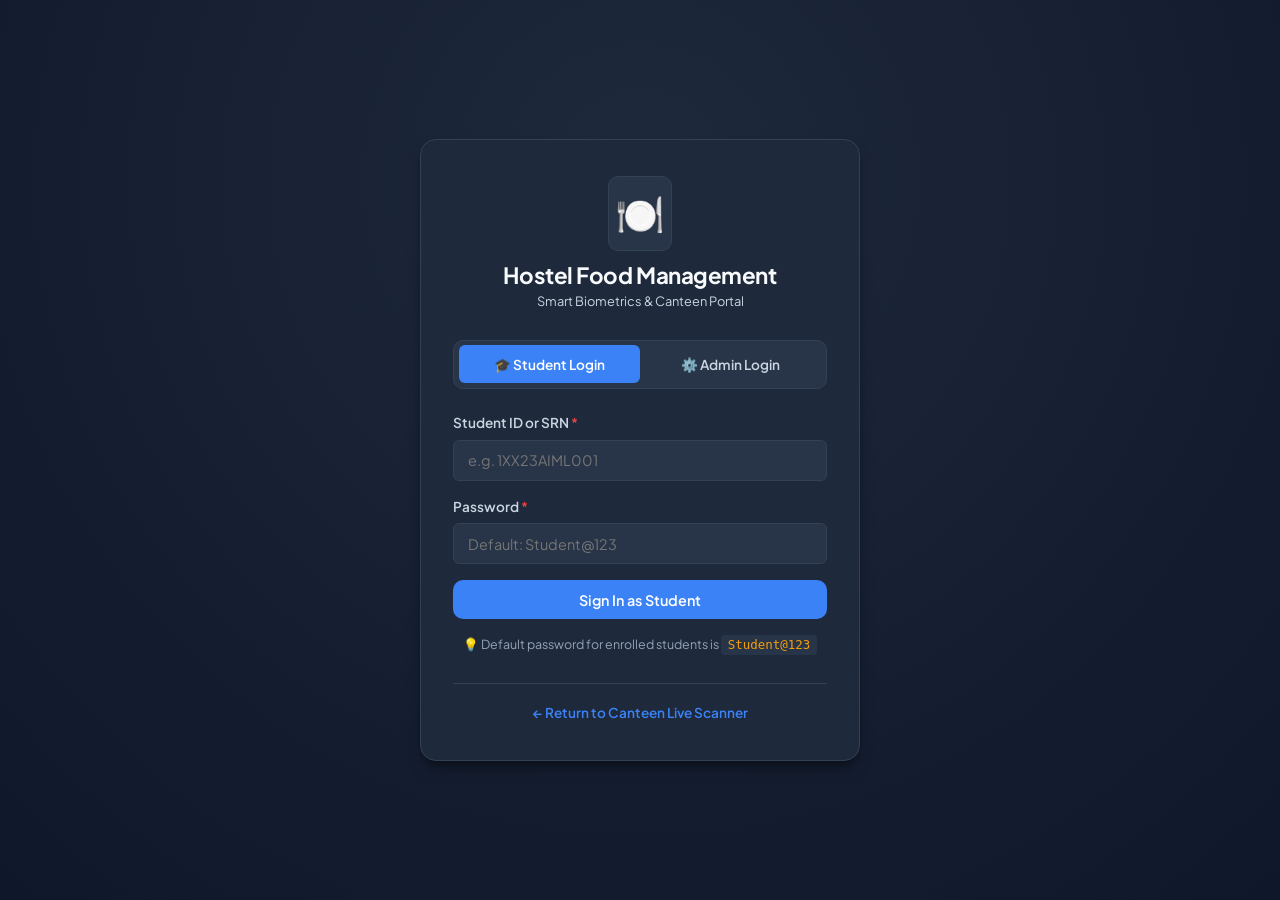
<file: templates/login.html>
<!DOCTYPE html>
<html lang="en">
<head>
    <meta charset="UTF-8">
    <meta name="viewport" content="width=device-width, initial-scale=1.0">
    <meta name="csrf-token" content="{{ csrf_token() }}">
    <title>Sign In | AI-Powered Hostel Food Management System</title>
    <link rel="stylesheet" href="/static/css/style.css">
    <link rel="preconnect" href="https://fonts.googleapis.com">
    <link rel="preconnect" href="https://fonts.gstatic.com" crossorigin>
    <link href="https://fonts.googleapis.com/css2?family=Plus+Jakarta+Sans:wght@400;500;600;700;800&family=JetBrains+Mono:wght@500;700&display=swap" rel="stylesheet">
</head>
<body class="login-body">
    <a href="#login-main" class="skip-link">Skip to login form</a>

    <main id="login-main" class="login-wrapper" role="main">
        <div class="login-card card">
            <header class="login-brand">
                <div class="brand-icon" aria-hidden="true">🍽️</div>
                <h1 class="brand-title" style="font-size:1.4rem;">Hostel Food Management</h1>
                <p class="brand-subtitle">Smart Biometrics & Canteen Portal</p>
            </header>

            <!-- Role Selector Tabs -->
            <div class="tab-selector" role="tablist" aria-label="Sign-in role selector">
                <button type="button" 
                        class="tab-btn active" 
                        id="studentTabBtn" 
                        role="tab" 
                        aria-selected="true" 
                        aria-controls="studentLoginForm"
                        tabindex="0"
                        onclick="switchLoginTab('student')">
                    <span aria-hidden="true">🎓</span> Student Login
                </button>
                <button type="button" 
                        class="tab-btn" 
                        id="adminTabBtn" 
                        role="tab" 
                        aria-selected="false" 
                        aria-controls="adminLoginForm"
                        tabindex="-1"
                        onclick="switchLoginTab('admin')">
                    <span aria-hidden="true">⚙️</span> Admin Login
                </button>
            </div>

            <div id="loginAlert" class="alert-box" role="alert" aria-live="assertive" style="display: none;"></div>

            <!-- Student Login Form -->
            <form id="studentLoginForm" class="login-form" role="tabpanel" aria-labelledby="studentTabBtn">
                <div class="form-group">
                    <label for="studentUsername">Student ID or SRN <span class="required" aria-hidden="true">*</span></label>
                    <input type="text" 
                           id="studentUsername" 
                           name="username"
                           placeholder="e.g. 1XX23AIML001" 
                           autocomplete="username"
                           aria-required="true"
                           aria-describedby="studentLoginHint"
                           required>
                </div>
                <div class="form-group">
                    <label for="studentPassword">Password <span class="required" aria-hidden="true">*</span></label>
                    <input type="password" 
                           id="studentPassword" 
                           name="password"
                           placeholder="Default: Student@123" 
                           autocomplete="current-password"
                           aria-required="true"
                           required>
                </div>
                <button type="submit" id="studentSubmitBtn" class="btn btn-primary full-width">
                    Sign In as Student
                </button>
                <p class="login-hint" id="studentLoginHint">
                    <span aria-hidden="true">💡</span> Default password for enrolled students is <code>Student@123</code>
                </p>
            </form>

            <!-- Admin Login Form -->
            <form id="adminLoginForm" class="login-form" role="tabpanel" aria-labelledby="adminTabBtn" style="display: none;">
                <div class="form-group">
                    <label for="adminUsername">Admin Username <span class="required" aria-hidden="true">*</span></label>
                    <input type="text" 
                           id="adminUsername" 
                           name="admin_username"
                           placeholder="e.g. admin" 
                           autocomplete="username"
                           aria-required="true"
                           aria-describedby="adminLoginHint"
                           required>
                </div>
                <div class="form-group">
                    <label for="adminPassword">Admin Password <span class="required" aria-hidden="true">*</span></label>
                    <input type="password" 
                           id="adminPassword" 
                           name="admin_password"
                           placeholder="e.g. Admin@123" 
                           autocomplete="current-password"
                           aria-required="true"
                           required>
                </div>
                <button type="submit" id="adminSubmitBtn" class="btn btn-primary full-width">
                    Sign In as Administrator
                </button>
                <p class="login-hint" id="adminLoginHint">
                    <span aria-hidden="true">💡</span> Default admin: <code>admin</code> / <code>Admin@123</code>
                </p>
            </form>

            <footer class="login-footer">
                <a href="/" class="nav-back-link">
                    <span aria-hidden="true">&larr;</span> Return to Canteen Live Scanner
                </a>
            </footer>
        </div>
    </main>

    <script>
        let currentRole = 'student';

        function switchLoginTab(role) {
            currentRole = role;
            const studentTab = document.getElementById('studentTabBtn');
            const adminTab = document.getElementById('adminTabBtn');
            const studentForm = document.getElementById('studentLoginForm');
            const adminForm = document.getElementById('adminLoginForm');
            const alertBox = document.getElementById('loginAlert');
            alertBox.style.display = 'none';

            if (role === 'student') {
                studentTab.classList.add('active');
                studentTab.setAttribute('aria-selected', 'true');
                studentTab.setAttribute('tabindex', '0');

                adminTab.classList.remove('active');
                adminTab.setAttribute('aria-selected', 'false');
                adminTab.setAttribute('tabindex', '-1');

                studentForm.style.display = 'block';
                adminForm.style.display = 'none';
                document.getElementById('studentUsername').focus();
            } else {
                adminTab.classList.add('active');
                adminTab.setAttribute('aria-selected', 'true');
                adminTab.setAttribute('tabindex', '0');

                studentTab.classList.remove('active');
                studentTab.setAttribute('aria-selected', 'false');
                studentTab.setAttribute('tabindex', '-1');

                adminForm.style.display = 'block';
                studentForm.style.display = 'none';
                document.getElementById('adminUsername').focus();
            }
        }

        // Support Left/Right arrow keys for accessible tab switching
        document.querySelectorAll('.tab-selector .tab-btn').forEach(btn => {
            btn.addEventListener('keydown', (e) => {
                if (e.key === 'ArrowRight' || e.key === 'ArrowDown') {
                    e.preventDefault();
                    switchLoginTab(currentRole === 'student' ? 'admin' : 'student');
                } else if (e.key === 'ArrowLeft' || e.key === 'ArrowUp') {
                    e.preventDefault();
                    switchLoginTab(currentRole === 'admin' ? 'student' : 'admin');
                }
            });
        });

        async function handleLogin(e, role) {
            e.preventDefault();
            const alertBox = document.getElementById('loginAlert');
            alertBox.style.display = 'none';

            const username = role === 'admin' 
                ? document.getElementById('adminUsername').value.trim()
                : document.getElementById('studentUsername').value.trim();

            const password = role === 'admin'
                ? document.getElementById('adminPassword').value.trim()
                : document.getElementById('studentPassword').value.trim();

            const btn = role === 'admin' ? document.getElementById('adminSubmitBtn') : document.getElementById('studentSubmitBtn');
            btn.disabled = true;
            btn.textContent = 'Verifying identity...';

            try {
                const res = await fetch('/api/auth/login', {
                    method: 'POST',
                    headers: { 'Content-Type': 'application/json' },
                    body: JSON.stringify({ role, username, password })
                });
                const data = await res.json();
                if (res.ok && data.success) {
                    window.location.href = data.redirect || (role === 'admin' ? '/admin' : '/student');
                } else {
                    alertBox.textContent = `❌ ${data.message || 'Login failed. Please check credentials.'}`;
                    alertBox.className = 'alert-box alert-danger';
                    alertBox.style.display = 'block';
                }
            } catch (err) {
                alertBox.textContent = '❌ Network error during sign-in. Please try again.';
                alertBox.className = 'alert-box alert-danger';
                alertBox.style.display = 'block';
            } finally {
                btn.disabled = false;
                btn.textContent = role === 'admin' ? 'Sign In as Administrator' : 'Sign In as Student';
            }
        }

        document.getElementById('studentLoginForm').addEventListener('submit', (e) => handleLogin(e, 'student'));
        document.getElementById('adminLoginForm').addEventListener('submit', (e) => handleLogin(e, 'admin'));
    </script>
</body>
</html>
</file>
<file: static/css/style.css>
:root {
    --bg-primary: #0f172a;
    --bg-surface: #1e293b;
    --bg-surface-elevated: #283548;
    --border-color: #334155;
    --text-primary: #f8fafc;
    --text-secondary: #cbd5e1;
    --text-muted: #94a3b8;
    --color-primary: #3b82f6;
    --color-primary-hover: #2563eb;
    --color-success: #10b981;
    --color-success-bg: rgba(16, 185, 129, 0.15);
    --color-warning: #f59e0b;
    --color-warning-bg: rgba(245, 158, 11, 0.15);
    --color-danger: #ef4444;
    --color-danger-bg: rgba(239, 68, 68, 0.15);
    --font-sans: 'Plus Jakarta Sans', -apple-system, BlinkMacSystemFont, sans-serif;
    --font-mono: 'JetBrains Mono', monospace;
    --radius-sm: 6px;
    --radius-md: 10px;
    --radius-lg: 16px;
    --shadow-md: 0 4px 6px -1px rgba(0, 0, 0, 0.3), 0 2px 4px -2px rgba(0, 0, 0, 0.3);
    --shadow-lg: 0 10px 15px -3px rgba(0, 0, 0, 0.4), 0 4px 6px -4px rgba(0, 0, 0, 0.3);
}

/* ==========================================
   ACCESSIBILITY FOUNDATIONS (WCAG 2.2 AA)
   ========================================== */

/* High-visibility Keyboard Focus Indicator */
:focus-visible {
    outline: 3px solid #60a5fa !important;
    outline-offset: 3px !important;
}

a:focus-visible, 
button:focus-visible, 
input:focus-visible, 
select:focus-visible, 
textarea:focus-visible,
[tabindex]:focus-visible {
    outline: 3px solid #60a5fa !important;
    outline-offset: 2px !important;
}

/* Skip to Main Content Link */
.skip-link {
    position: absolute;
    top: -120px;
    left: 1.5rem;
    background: var(--color-primary);
    color: #ffffff;
    padding: 0.75rem 1.25rem;
    border-radius: var(--radius-sm);
    z-index: 9999;
    font-weight: 700;
    font-size: 0.95rem;
    text-decoration: none;
    box-shadow: var(--shadow-lg);
    border: 2px solid #ffffff;
    transition: top 0.15s ease-in-out;
}

.skip-link:focus {
    top: 1.5rem;
    outline: 3px solid #60a5fa;
    outline-offset: 3px;
}

/* Screen-Reader Only Utility */
.sr-only {
    position: absolute !important;
    width: 1px !important;
    height: 1px !important;
    padding: 0 !important;
    margin: -1px !important;
    overflow: hidden !important;
    clip: rect(0, 0, 0, 0) !important;
    white-space: nowrap !important;
    border: 0 !important;
}

/* Form Validation & Error States */
input[aria-invalid="true"], 
select[aria-invalid="true"] {
    border-color: var(--color-danger) !important;
    background-color: rgba(239, 68, 68, 0.08) !important;
}

.field-error-msg {
    color: #fca5a5;
    font-size: 0.8rem;
    margin-top: 0.35rem;
    display: flex;
    align-items: center;
    gap: 0.35rem;
    font-weight: 500;
}

* {
    box-sizing: border-box;
    margin: 0;
    padding: 0;
}

body {
    background-color: var(--bg-primary);
    color: var(--text-primary);
    font-family: var(--font-sans);
    line-height: 1.5;
    min-height: 100vh;
    display: flex;
    flex-direction: column;
}

/* Header */
.app-header {
    background-color: var(--bg-surface);
    border-bottom: 1px solid var(--border-color);
    padding: 1rem 1.5rem;
    position: sticky;
    top: 0;
    z-index: 100;
}

.header-container {
    max-width: 1280px;
    margin: 0 auto;
    display: flex;
    justify-content: space-between;
    align-items: center;
}

.brand {
    display: flex;
    align-items: center;
    gap: 0.85rem;
}

.brand-icon {
    font-size: 2rem;
    background: var(--bg-surface-elevated);
    padding: 0.4rem;
    border-radius: var(--radius-md);
    border: 1px solid var(--border-color);
}

.brand-title {
    font-size: 1.25rem;
    font-weight: 700;
    letter-spacing: -0.02em;
    color: var(--text-primary);
}

.brand-subtitle {
    font-size: 0.8rem;
    color: var(--text-secondary);
}

.header-actions {
    display: flex;
    align-items: center;
    gap: 0.75rem;
}

.live-clock {
    font-family: var(--font-mono);
    font-size: 0.95rem;
    color: var(--color-primary);
    background: rgba(59, 130, 246, 0.1);
    padding: 0.4rem 0.8rem;
    border-radius: var(--radius-sm);
    border: 1px solid rgba(59, 130, 246, 0.25);
}

/* Layout Container */
.container {
    max-width: 1280px;
    margin: 1.5rem auto;
    padding: 0 1.5rem;
    flex: 1;
}

/* Meal Service Banner */
.meal-service-banner {
    display: flex;
    justify-content: space-between;
    align-items: center;
    background: var(--bg-surface);
    border: 1px solid var(--border-color);
    border-radius: var(--radius-md);
    padding: 0.75rem 1.25rem;
    margin-bottom: 1.25rem;
}

.service-type-selector {
    display: flex;
    align-items: center;
    gap: 0.75rem;
}

.selector-label {
    font-size: 0.85rem;
    font-weight: 600;
    color: var(--text-secondary);
}

.meal-toggle-group {
    display: flex;
    background: var(--bg-surface-elevated);
    border-radius: var(--radius-sm);
    padding: 0.2rem;
    gap: 0.25rem;
}

.meal-toggle-btn {
    background: transparent;
    border: none;
    color: var(--text-secondary);
    padding: 0.35rem 0.85rem;
    font-size: 0.8rem;
    font-weight: 600;
    border-radius: var(--radius-sm);
    cursor: pointer;
    transition: all 0.15s ease;
}

.meal-toggle-btn.active {
    background: var(--color-primary);
    color: #fff;
}

.active-meal-pill {
    font-family: var(--font-mono);
    font-size: 0.85rem;
    color: var(--color-warning);
    background: var(--color-warning-bg);
    padding: 0.35rem 0.75rem;
    border-radius: 9999px;
    border: 1px solid rgba(245, 158, 11, 0.3);
}

.scanner-grid {
    display: grid;
    grid-template-columns: 1.15fr 0.85fr;
    gap: 1.5rem;
}

@media (max-width: 900px) {
    .scanner-grid {
        grid-template-columns: 1fr;
    }
}

/* Cards */
.card {
    background-color: var(--bg-surface);
    border: 1px solid var(--border-color);
    border-radius: var(--radius-lg);
    padding: 1.5rem;
    box-shadow: var(--shadow-md);
}

.card-header {
    display: flex;
    justify-content: space-between;
    align-items: center;
    margin-bottom: 1.25rem;
}

.card-title {
    font-size: 1.15rem;
    font-weight: 700;
    color: var(--text-primary);
}

/* Badges */
.badge {
    display: inline-flex;
    align-items: center;
    gap: 0.4rem;
    font-size: 0.75rem;
    font-weight: 600;
    text-transform: uppercase;
    letter-spacing: 0.05em;
    padding: 0.25rem 0.65rem;
    border-radius: 9999px;
}

.badge-live {
    background: rgba(239, 68, 68, 0.15);
    color: #f87171;
    border: 1px solid rgba(239, 68, 68, 0.3);
}

.badge-neutral {
    background: var(--bg-surface-elevated);
    color: var(--text-secondary);
}

.badge-success {
    background: var(--color-success-bg);
    color: var(--color-success);
    border: 1px solid rgba(16, 185, 129, 0.3);
}

.badge-warning {
    background: var(--color-warning-bg);
    color: var(--color-warning);
    border: 1px solid rgba(245, 158, 11, 0.3);
}

.badge-danger {
    background: var(--color-danger-bg);
    color: var(--color-danger);
    border: 1px solid rgba(239, 68, 68, 0.3);
}

.pulsing-dot {
    width: 7px;
    height: 7px;
    background-color: #ef4444;
    border-radius: 50%;
    animation: pulse 1.5s infinite;
}

@keyframes pulse {
    0% { transform: scale(0.95); box-shadow: 0 0 0 0 rgba(239, 68, 68, 0.7); }
    70% { transform: scale(1.1); box-shadow: 0 0 0 6px rgba(239, 68, 68, 0); }
    100% { transform: scale(0.95); box-shadow: 0 0 0 0 rgba(239, 68, 68, 0); }
}

/* Webcam Viewport */
.viewport-wrapper {
    position: relative;
    width: 100%;
    height: 380px;
    background: #000;
    border-radius: var(--radius-md);
    overflow: hidden;
    border: 2px solid var(--border-color);
}

#webcam {
    width: 100%;
    height: 100%;
    object-fit: cover;
    transform: scaleX(-1);
}

/* Face Target Corners & Laser */
.face-guide {
    position: absolute;
    top: 50%;
    left: 50%;
    transform: translate(-50%, -50%);
    width: 210px;
    height: 250px;
    pointer-events: none;
}

.target-corner {
    position: absolute;
    width: 24px;
    height: 24px;
    border-color: rgba(59, 130, 246, 0.8);
    border-style: solid;
}

.target-corner.tl { top: 0; left: 0; border-width: 3px 0 0 3px; border-top-left-radius: 6px; }
.target-corner.tr { top: 0; right: 0; border-width: 3px 3px 0 0; border-top-right-radius: 6px; }
.target-corner.bl { bottom: 0; left: 0; border-width: 0 0 3px 3px; border-bottom-left-radius: 6px; }
.target-corner.br { bottom: 0; right: 0; border-width: 0 3px 3px 0; border-bottom-right-radius: 6px; }

.scan-laser {
    position: absolute;
    top: 0; left: 0; right: 0;
    height: 2px;
    background: linear-gradient(90deg, transparent, #3b82f6, #60a5fa, #3b82f6, transparent);
    box-shadow: 0 0 8px #60a5fa;
    display: none;
}

.scan-laser.scanning {
    display: block;
    animation: scanAnim 1.8s ease-in-out infinite alternate;
}

@keyframes scanAnim {
    0% { top: 5%; }
    100% { top: 95%; }
}

/* Overlay & Loading */
.scanner-overlay {
    position: absolute;
    top: 0; left: 0; right: 0; bottom: 0;
    background: rgba(15, 23, 42, 0.85);
    display: flex;
    flex-direction: column;
    align-items: center;
    justify-content: center;
    gap: 1rem;
    opacity: 0;
    pointer-events: none;
    transition: opacity 0.2s ease;
}

.scanner-overlay.active {
    opacity: 1;
    pointer-events: all;
}

.spinner {
    width: 44px;
    height: 44px;
    border: 4px solid var(--border-color);
    border-top-color: var(--color-primary);
    border-radius: 50%;
    animation: spin 0.8s linear infinite;
}

@keyframes spin {
    to { transform: rotate(360deg); }
}

.overlay-text {
    font-weight: 600;
    font-size: 1rem;
    color: var(--text-primary);
}

/* Camera Controls */
.camera-controls {
    display: flex;
    gap: 0.75rem;
    margin-top: 1.25rem;
}

.camera-instructions {
    margin-top: 1rem;
    font-size: 0.85rem;
    color: var(--text-secondary);
}

/* Buttons */
.btn {
    display: inline-flex;
    align-items: center;
    justify-content: center;
    gap: 0.5rem;
    padding: 0.6rem 1.15rem;
    font-size: 0.9rem;
    font-weight: 600;
    border-radius: var(--radius-md);
    border: 1px solid transparent;
    cursor: pointer;
    transition: all 0.15s ease;
    text-decoration: none;
    font-family: inherit;
}

.btn-primary {
    background-color: var(--color-primary);
    color: #fff;
}

.btn-primary:hover:not(:disabled) {
    background-color: var(--color-primary-hover);
    transform: translateY(-1px);
}

.btn-secondary {
    background-color: var(--bg-surface-elevated);
    color: var(--text-primary);
    border-color: var(--border-color);
}

.btn-secondary:hover:not(:disabled) {
    background-color: #334155;
}

.btn-outline {
    background-color: transparent;
    color: var(--text-primary);
    border-color: var(--border-color);
}

.btn-outline:hover:not(:disabled) {
    background-color: var(--bg-surface-elevated);
}

.btn-outline-danger {
    background-color: transparent;
    color: #f87171;
    border-color: rgba(239, 68, 68, 0.4);
}

.btn-outline-danger:hover:not(:disabled) {
    background-color: var(--color-danger-bg);
}

.btn-large {
    flex: 1;
    padding: 0.85rem 1.5rem;
    font-size: 1.05rem;
}

.btn-small {
    padding: 0.35rem 0.75rem;
    font-size: 0.8rem;
}

.full-width {
    width: 100%;
}

.btn:disabled {
    opacity: 0.5;
    cursor: not-allowed;
}

/* Verification Result Card */
.result-placeholder {
    text-align: center;
    padding: 3rem 1.5rem;
    color: var(--text-secondary);
}

.placeholder-icon {
    font-size: 3.5rem;
    margin-bottom: 0.75rem;
    opacity: 0.5;
}

.result-placeholder h3 {
    color: var(--text-primary);
    margin-bottom: 0.5rem;
}

.status-banner {
    display: flex;
    align-items: center;
    gap: 1rem;
    padding: 1rem 1.25rem;
    border-radius: var(--radius-md);
    margin-bottom: 1.25rem;
}

.banner-success {
    background: var(--color-success-bg);
    border: 1px solid rgba(16, 185, 129, 0.4);
    color: #a7f3d0;
}

.banner-warning {
    background: var(--color-warning-bg);
    border: 1px solid rgba(245, 158, 11, 0.4);
    color: #fde68a;
}

.banner-danger {
    background: var(--color-danger-bg);
    border: 1px solid rgba(239, 68, 68, 0.4);
    color: #fecaca;
}

.banner-icon {
    font-size: 2rem;
}

.banner-title {
    font-size: 1.15rem;
    font-weight: 800;
    letter-spacing: -0.01em;
}

.banner-desc {
    font-size: 0.85rem;
    opacity: 0.9;
}

/* Student Profile */
.student-profile {
    background: var(--bg-surface-elevated);
    border: 1px solid var(--border-color);
    border-radius: var(--radius-md);
    padding: 1.25rem;
    margin-bottom: 1.25rem;
}

.profile-header {
    display: flex;
    align-items: center;
    gap: 1rem;
    margin-bottom: 1.25rem;
    padding-bottom: 1rem;
    border-bottom: 1px solid var(--border-color);
}

.avatar-wrapper {
    width: 64px;
    height: 64px;
    border-radius: 50%;
    overflow: hidden;
    border: 2px solid var(--color-primary);
    background: var(--bg-surface);
    display: flex;
    align-items: center;
    justify-content: center;
}

.student-avatar {
    width: 100%;
    height: 100%;
    object-fit: cover;
}

.avatar-fallback {
    font-weight: 700;
    font-size: 1.25rem;
    color: var(--color-primary);
}

.student-name {
    font-size: 1.25rem;
    font-weight: 700;
}

.student-srn {
    font-family: var(--font-mono);
    font-size: 0.85rem;
    color: var(--color-primary);
    background: rgba(59, 130, 246, 0.1);
    padding: 0.15rem 0.5rem;
    border-radius: var(--radius-sm);
}

.student-details-grid {
    display: grid;
    grid-template-columns: 1fr 1fr;
    gap: 0.85rem 1rem;
}

.detail-item {
    display: flex;
    flex-direction: column;
}

.detail-label {
    font-size: 0.75rem;
    text-transform: uppercase;
    color: var(--text-muted);
    font-weight: 600;
    letter-spacing: 0.04em;
}

.detail-value {
    font-size: 0.95rem;
    font-weight: 600;
    color: var(--text-primary);
}

.detail-value.mono {
    font-family: var(--font-mono);
}

.highlight-lunch {
    color: var(--color-warning);
}

.quick-stats-footer {
    display: flex;
    gap: 0.75rem;
    margin-top: 1.5rem;
    padding-top: 1.25rem;
    border-top: 1px solid var(--border-color);
}

.stat-bubble {
    flex: 1;
    background: var(--bg-surface-elevated);
    border: 1px solid var(--border-color);
    padding: 0.75rem;
    border-radius: var(--radius-md);
    text-align: center;
}

.stat-number {
    display: block;
    font-size: 1.5rem;
    font-weight: 800;
    color: var(--color-primary);
    font-family: var(--font-mono);
}

.stat-label {
    font-size: 0.75rem;
    color: var(--text-secondary);
}

/* ==========================================
   LOGIN PAGE STYLES
   ========================================== */
.login-body {
    display: flex;
    align-items: center;
    justify-content: center;
    background: radial-gradient(circle at 50% 20%, #1e293b 0%, #0f172a 100%);
    padding: 2rem 1rem;
}

.login-wrapper {
    width: 100%;
    max-width: 440px;
}

.login-card {
    padding: 2.25rem 2rem;
    box-shadow: var(--shadow-lg);
}

.login-brand {
    text-align: center;
    margin-bottom: 1.75rem;
}

.login-brand .brand-icon {
    display: inline-block;
    font-size: 2.5rem;
    margin-bottom: 0.5rem;
}

.tab-selector {
    display: grid;
    grid-template-columns: 1fr 1fr;
    background: var(--bg-surface-elevated);
    border-radius: var(--radius-md);
    padding: 0.3rem;
    margin-bottom: 1.5rem;
    border: 1px solid var(--border-color);
}

.tab-btn {
    background: transparent;
    border: none;
    color: var(--text-secondary);
    font-family: inherit;
    font-size: 0.85rem;
    font-weight: 600;
    padding: 0.65rem 0.5rem;
    border-radius: var(--radius-sm);
    cursor: pointer;
    transition: all 0.2s ease;
}

.tab-btn.active {
    background: var(--color-primary);
    color: #fff;
}

.login-hint {
    font-size: 0.78rem;
    color: var(--text-muted);
    text-align: center;
    margin-top: 1rem;
}

.login-hint code {
    background: var(--bg-surface-elevated);
    padding: 0.15rem 0.4rem;
    border-radius: 4px;
    color: var(--color-warning);
}

.login-footer {
    text-align: center;
    margin-top: 1.75rem;
    padding-top: 1rem;
    border-top: 1px solid var(--border-color);
}

.nav-back-link {
    color: var(--color-primary);
    text-decoration: none;
    font-size: 0.85rem;
    font-weight: 600;
}

/* ==========================================
   STUDENT PORTAL STYLES
   ========================================== */
.student-status-banner {
    display: flex;
    justify-content: space-between;
    align-items: center;
    padding: 1.25rem 1.5rem;
    margin-bottom: 1.5rem;
}

.status-banner-content {
    display: flex;
    align-items: center;
    gap: 1rem;
}

.status-banner-icon {
    font-size: 2rem;
}

.student-summary-grid {
    display: grid;
    grid-template-columns: 1fr 1fr;
    gap: 1.5rem;
    margin-bottom: 1.5rem;
}

@media (max-width: 800px) {
    .student-summary-grid {
        grid-template-columns: 1fr;
    }
}

.profile-details-list {
    display: flex;
    flex-direction: column;
    gap: 0.75rem;
}

.info-row {
    display: flex;
    justify-content: space-between;
    align-items: center;
    padding-bottom: 0.5rem;
    border-bottom: 1px solid rgba(255, 255, 255, 0.05);
}

.info-row .label {
    font-size: 0.85rem;
    color: var(--text-secondary);
}

.info-row .val {
    font-size: 0.95rem;
}

.fee-metrics {
    display: grid;
    grid-template-columns: 1fr 1fr 1fr;
    gap: 0.75rem;
    margin-top: 0.5rem;
}

.fee-stat {
    background: var(--bg-surface-elevated);
    padding: 0.85rem;
    border-radius: var(--radius-sm);
    text-align: center;
    border: 1px solid var(--border-color);
}

.fee-label {
    font-size: 0.7rem;
    color: var(--text-muted);
    text-transform: uppercase;
    font-weight: 600;
}

.fee-val {
    font-size: 1.25rem;
    font-family: var(--font-mono);
    margin-top: 0.25rem;
}

.text-success { color: var(--color-success); }
.text-danger { color: var(--color-danger); }
.text-warning { color: var(--color-warning); }

.fee-footer-note {
    font-size: 0.8rem;
    color: var(--text-muted);
    margin-top: 1rem;
}

.menu-cards-grid {
    display: grid;
    grid-template-columns: 1fr 1fr;
    gap: 1.25rem;
}

@media (max-width: 600px) {
    .menu-cards-grid {
        grid-template-columns: 1fr;
    }
}

.menu-box {
    background: var(--bg-surface-elevated);
    border: 1px solid var(--border-color);
    padding: 1.25rem;
    border-radius: var(--radius-md);
}

.menu-box-header {
    display: flex;
    justify-content: space-between;
    align-items: center;
    margin-bottom: 0.75rem;
}

.menu-items {
    font-size: 0.9rem;
    color: var(--text-primary);
    line-height: 1.6;
}

.tab-selector-inline {
    display: flex;
    gap: 0.5rem;
    margin-bottom: 1.25rem;
    border-bottom: 1px solid var(--border-color);
    padding-bottom: 0.5rem;
}

.tab-link {
    background: transparent;
    border: none;
    color: var(--text-secondary);
    font-family: inherit;
    font-weight: 600;
    padding: 0.5rem 1rem;
    cursor: pointer;
    border-radius: var(--radius-sm);
}

.tab-link.active {
    background: var(--color-primary);
    color: #fff;
}

/* ==========================================
   ADMIN DASHBOARD NAVIGATION
   ========================================== */
.admin-nav-tabs {
    display: flex;
    flex-wrap: wrap;
    gap: 0.5rem;
    margin-bottom: 1.5rem;
    background: var(--bg-surface);
    padding: 0.5rem;
    border-radius: var(--radius-md);
    border: 1px solid var(--border-color);
}

.nav-tab-btn {
    background: transparent;
    border: none;
    color: var(--text-secondary);
    font-family: inherit;
    font-size: 0.85rem;
    font-weight: 600;
    padding: 0.6rem 1rem;
    border-radius: var(--radius-sm);
    cursor: pointer;
    transition: all 0.15s ease;
}

.nav-tab-btn:hover {
    color: var(--text-primary);
    background: var(--bg-surface-elevated);
}

.nav-tab-btn.active {
    background: var(--color-primary);
    color: #fff;
}

.multi-metrics {
    grid-template-columns: repeat(6, 1fr);
}

@media (max-width: 1100px) {
    .multi-metrics {
        grid-template-columns: repeat(3, 1fr);
    }
}

@media (max-width: 600px) {
    .multi-metrics {
        grid-template-columns: 1fr;
    }
}

.filters-bar {
    display: flex;
    gap: 0.5rem;
    flex-wrap: wrap;
}

.filters-bar input, .filters-bar select {
    padding: 0.45rem 0.75rem;
    font-size: 0.85rem;
}

/* Modals */
.modal-backdrop {
    position: fixed;
    top: 0; left: 0; right: 0; bottom: 0;
    background: rgba(0, 0, 0, 0.75);
    display: flex;
    align-items: center;
    justify-content: center;
    z-index: 1000;
    backdrop-filter: blur(4px);
}

.modal-box {
    width: 90%;
    max-width: 700px;
    max-height: 85vh;
    overflow-y: auto;
}

/* Admin Grid */
.admin-grid {
    display: grid;
    grid-template-columns: 1.35fr 0.65fr;
    gap: 1.5rem;
}

@media (max-width: 990px) {
    .admin-grid {
        grid-template-columns: 1fr;
    }
}

/* Form Styles */
.form-row {
    display: grid;
    grid-template-columns: 1fr 1fr;
    gap: 1rem;
    margin-bottom: 1rem;
}

.form-row.three-cols {
    grid-template-columns: 1fr 1fr 1fr;
}

@media (max-width: 600px) {
    .form-row, .form-row.three-cols {
        grid-template-columns: 1fr;
    }
}

.form-group {
    display: flex;
    flex-direction: column;
    gap: 0.4rem;
    margin-bottom: 1rem;
}

.form-group label, .section-label {
    font-size: 0.85rem;
    font-weight: 600;
    color: var(--text-secondary);
}

.required {
    color: var(--color-danger);
}

.section-hint {
    font-size: 0.8rem;
    color: var(--text-muted);
    margin-bottom: 0.75rem;
}

input[type="text"], input[type="password"], input[type="number"], input[type="date"], input[type="time"], select {
    background-color: var(--bg-surface-elevated);
    border: 1px solid var(--border-color);
    color: var(--text-primary);
    padding: 0.65rem 0.85rem;
    border-radius: var(--radius-sm);
    font-size: 0.9rem;
    font-family: inherit;
    outline: none;
    transition: border-color 0.15s ease;
}

input:focus, select:focus, textarea:focus {
    border-color: var(--color-primary);
}

/* Admin Camera Box */
.cam-preview-box {
    display: grid;
    grid-template-columns: 1fr 1fr;
    gap: 1rem;
    margin-bottom: 1rem;
}

@media (max-width: 500px) {
    .cam-preview-box {
        grid-template-columns: 1fr;
    }
}

.reg-viewport {
    position: relative;
    height: 180px;
    background: #000;
    border-radius: var(--radius-sm);
    overflow: hidden;
    border: 1px solid var(--border-color);
}

#adminWebcam {
    width: 100%;
    height: 100%;
    object-fit: cover;
    transform: scaleX(-1);
}

.reg-snapshot-preview {
    display: flex;
    flex-direction: column;
}

.preview-label {
    font-size: 0.75rem;
    color: var(--text-muted);
    margin-bottom: 0.35rem;
}

.snapshot-display {
    height: 180px;
    background: var(--bg-surface-elevated);
    border: 1px dashed var(--border-color);
    border-radius: var(--radius-sm);
    display: flex;
    align-items: center;
    justify-content: center;
    overflow: hidden;
}

.snapshot-display img {
    width: 100%;
    height: 100%;
    object-fit: cover;
}

.no-snap-hint {
    font-size: 0.8rem;
    color: var(--text-muted);
}

.cam-action-buttons {
    display: flex;
    gap: 0.75rem;
    margin-bottom: 1.25rem;
}

.alert-box {
    padding: 0.75rem 1rem;
    border-radius: var(--radius-sm);
    font-size: 0.85rem;
    margin-bottom: 1rem;
}

.alert-success {
    background: var(--color-success-bg);
    color: #a7f3d0;
    border: 1px solid rgba(16, 185, 129, 0.3);
}

.alert-danger {
    background: var(--color-danger-bg);
    color: #fecaca;
    border: 1px solid rgba(239, 68, 68, 0.3);
}

/* Settings Card */
.slider-group {
    display: flex;
    align-items: center;
    gap: 1rem;
}

.slider-group input[type="range"] {
    flex: 1;
}

.threshold-display {
    font-family: var(--font-mono);
    font-weight: 700;
    color: var(--color-primary);
}

.checkbox-label {
    display: flex;
    align-items: center;
    gap: 0.6rem;
    cursor: pointer;
    font-size: 0.85rem;
    color: var(--text-primary);
}

.hint-text {
    font-size: 0.75rem;
    color: var(--text-muted);
    margin-top: 0.25rem;
}

/* Tables */
.table-card {
    margin-bottom: 1.5rem;
}

.flex-header {
    display: flex;
    justify-content: space-between;
    align-items: center;
    flex-wrap: wrap;
    gap: 1rem;
}

.section-subtitle {
    font-size: 0.8rem;
    color: var(--text-secondary);
}

.table-responsive {
    overflow-x: auto;
}

.data-table {
    width: 100%;
    border-collapse: collapse;
    font-size: 0.85rem;
}

.data-table th {
    background-color: var(--bg-surface-elevated);
    color: var(--text-secondary);
    text-align: left;
    padding: 0.75rem 1rem;
    font-weight: 600;
    text-transform: uppercase;
    font-size: 0.72rem;
    letter-spacing: 0.05em;
    border-bottom: 1px solid var(--border-color);
}

.data-table td {
    padding: 0.75rem 1rem;
    border-bottom: 1px solid var(--border-color);
    color: var(--text-primary);
    vertical-align: middle;
}

.data-table tr:hover {
    background-color: rgba(255, 255, 255, 0.02);
}

.table-avatar {
    width: 36px;
    height: 36px;
    border-radius: 50%;
    object-fit: cover;
    border: 1px solid var(--border-color);
}

.text-center {
    text-align: center;
}

/* Footer */
.app-footer {
    text-align: center;
    padding: 1.25rem;
    border-top: 1px solid var(--border-color);
    font-size: 0.75rem;
    color: var(--text-muted);
    background: var(--bg-surface);
}

/* ============================================== */
/* 3D BIOMETRIC SCANNER & GOOGLE-INSPIRED HUD */
/* ============================================== */
.biometric-dual-panel {
    display: grid;
    grid-template-columns: 1fr 1fr;
    gap: 1rem;
    position: relative;
    border-radius: var(--radius-md);
    background: #090d16;
    border: 1px solid var(--border-color);
    padding: 0.75rem;
    overflow: hidden;
}

@media (max-width: 768px) {
    .biometric-dual-panel {
        grid-template-columns: 1fr;
    }
}

.viewport-box {
    position: relative;
    aspect-ratio: 4/3;
    border-radius: var(--radius-sm);
    overflow: hidden;
    background: #040711;
    border: 1px solid rgba(255, 255, 255, 0.08);
    display: flex;
    align-items: center;
    justify-content: center;
}

.viewport-box video, .viewport-box canvas {
    width: 100%;
    height: 100%;
    object-fit: cover;
}

.landmark-overlay {
    position: absolute;
    inset: 0;
    width: 100%;
    height: 100%;
    pointer-events: none;
    z-index: 10;
}

.panel-tag {
    position: absolute;
    top: 8px;
    left: 8px;
    background: rgba(15, 23, 42, 0.75);
    backdrop-filter: blur(4px);
    border: 1px solid rgba(255, 255, 255, 0.12);
    color: #94a3b8;
    font-size: 0.65rem;
    font-family: var(--font-mono);
    padding: 2px 6px;
    border-radius: 4px;
    z-index: 15;
    letter-spacing: 0.05em;
}

.model-3d-box {
    background: radial-gradient(circle at center, #101c36 0%, #060913 100%);
}

.three-canvas {
    width: 100%;
    height: 100%;
    display: block;
}

.hud-metrics {
    position: absolute;
    bottom: 8px;
    left: 8px;
    display: flex;
    gap: 6px;
    z-index: 15;
}

.hud-metric-chip {
    background: rgba(15, 23, 42, 0.85);
    backdrop-filter: blur(4px);
    border: 1px solid rgba(59, 130, 246, 0.3);
    padding: 2px 6px;
    border-radius: 4px;
    font-family: var(--font-mono);
    font-size: 0.65rem;
    display: flex;
    gap: 4px;
}

.hud-metric-chip .hud-label {
    color: #64748b;
}

.hud-metric-chip .hud-value {
    color: #38bdf8;
    font-weight: 700;
}

.hud-crosshair-center {
    position: absolute;
    width: 24px;
    height: 24px;
    border: 1px dashed rgba(59, 130, 246, 0.35);
    border-radius: 50%;
    pointer-events: none;
    z-index: 12;
}

/* Scanner State Bar */
.scanner-state-bar {
    margin-top: 1rem;
    padding: 0.85rem 1rem;
    border-radius: var(--radius-md);
    background: var(--bg-surface);
    border: 1px solid var(--border-color);
    display: grid;
    grid-template-columns: auto 1fr;
    gap: 0.85rem;
    align-items: center;
    position: relative;
    overflow: hidden;
    transition: all 0.3s ease;
}

.state-icon-bubble {
    width: 40px;
    height: 40px;
    border-radius: 50%;
    display: flex;
    align-items: center;
    justify-content: center;
    font-size: 1.25rem;
    background: rgba(255, 255, 255, 0.05);
    border: 1px solid rgba(255, 255, 255, 0.1);
}

.state-headline {
    font-size: 0.95rem;
    font-weight: 700;
    color: var(--text-primary);
    margin-bottom: 2px;
}

.state-description {
    font-size: 0.75rem;
    color: var(--text-secondary);
}

.state-progress-bar {
    grid-column: 1 / -1;
    height: 3px;
    background: rgba(255, 255, 255, 0.05);
    border-radius: 2px;
    overflow: hidden;
    margin-top: 4px;
}

.state-progress-fill {
    height: 100%;
    width: 0%;
    background: var(--color-primary);
    transition: width 0.3s ease;
}

/* State Themes */
.scanner-state-bar.state-searching {
    border-color: rgba(59, 130, 246, 0.4);
    box-shadow: 0 0 15px rgba(59, 130, 246, 0.1);
}
.scanner-state-bar.state-searching .state-icon-bubble {
    background: rgba(59, 130, 246, 0.15);
    border-color: rgba(59, 130, 246, 0.35);
}
.scanner-state-bar.state-searching .state-progress-fill {
    width: 40%;
    animation: pulseSearching 1.5s infinite ease-in-out;
}

.scanner-state-bar.state-verifying {
    border-color: rgba(245, 158, 11, 0.4);
    box-shadow: 0 0 15px rgba(245, 158, 11, 0.15);
}
.scanner-state-bar.state-verifying .state-icon-bubble {
    background: rgba(245, 158, 11, 0.15);
    border-color: rgba(245, 158, 11, 0.35);
}
.scanner-state-bar.state-verifying .state-progress-fill {
    width: 80%;
    background: var(--color-warning);
}

.scanner-state-bar.state-granted {
    border-color: rgba(16, 185, 129, 0.5);
    background: rgba(16, 185, 129, 0.08);
    box-shadow: 0 0 20px rgba(16, 185, 129, 0.2);
}
.scanner-state-bar.state-granted .state-icon-bubble {
    background: rgba(16, 185, 129, 0.2);
    border-color: rgba(16, 185, 129, 0.5);
}
.scanner-state-bar.state-granted .state-progress-fill {
    width: 100%;
    background: var(--color-success);
}

.scanner-state-bar.state-rejected {
    border-color: rgba(239, 68, 68, 0.5);
    background: rgba(239, 68, 68, 0.08);
    box-shadow: 0 0 20px rgba(239, 68, 68, 0.2);
}
.scanner-state-bar.state-rejected .state-icon-bubble {
    background: rgba(239, 68, 68, 0.2);
    border-color: rgba(239, 68, 68, 0.5);
}
.scanner-state-bar.state-rejected .state-progress-fill {
    width: 100%;
    background: var(--color-danger);
}

.cooldown-pill {
    background: rgba(245, 158, 11, 0.12);
    border: 1px solid rgba(245, 158, 11, 0.3);
    color: #fbbf24;
    font-size: 0.75rem;
    font-family: var(--font-mono);
    padding: 0.2rem 0.6rem;
    border-radius: 9999px;
    display: inline-flex;
    align-items: center;
    gap: 4px;
}

@keyframes pulseSearching {
    0% { transform: translateX(0%); width: 25%; }
    50% { transform: translateX(150%); width: 45%; }
    100% { transform: translateX(350%); width: 25%; }
}

/* Reduced Motion Accessibility (WCAG 2.2 AA) */
@media (prefers-reduced-motion: reduce) {
    *,
    *::before,
    *::after {
        animation-duration: 0.01ms !important;
        animation-iteration-count: 1 !important;
        transition-duration: 0.01ms !important;
        scroll-behavior: auto !important;
    }
    .scan-laser, 
    .state-progress-fill, 
    .pulsing-dot, 
    .spinner {
        animation: none !important;
    }
}
</file>
